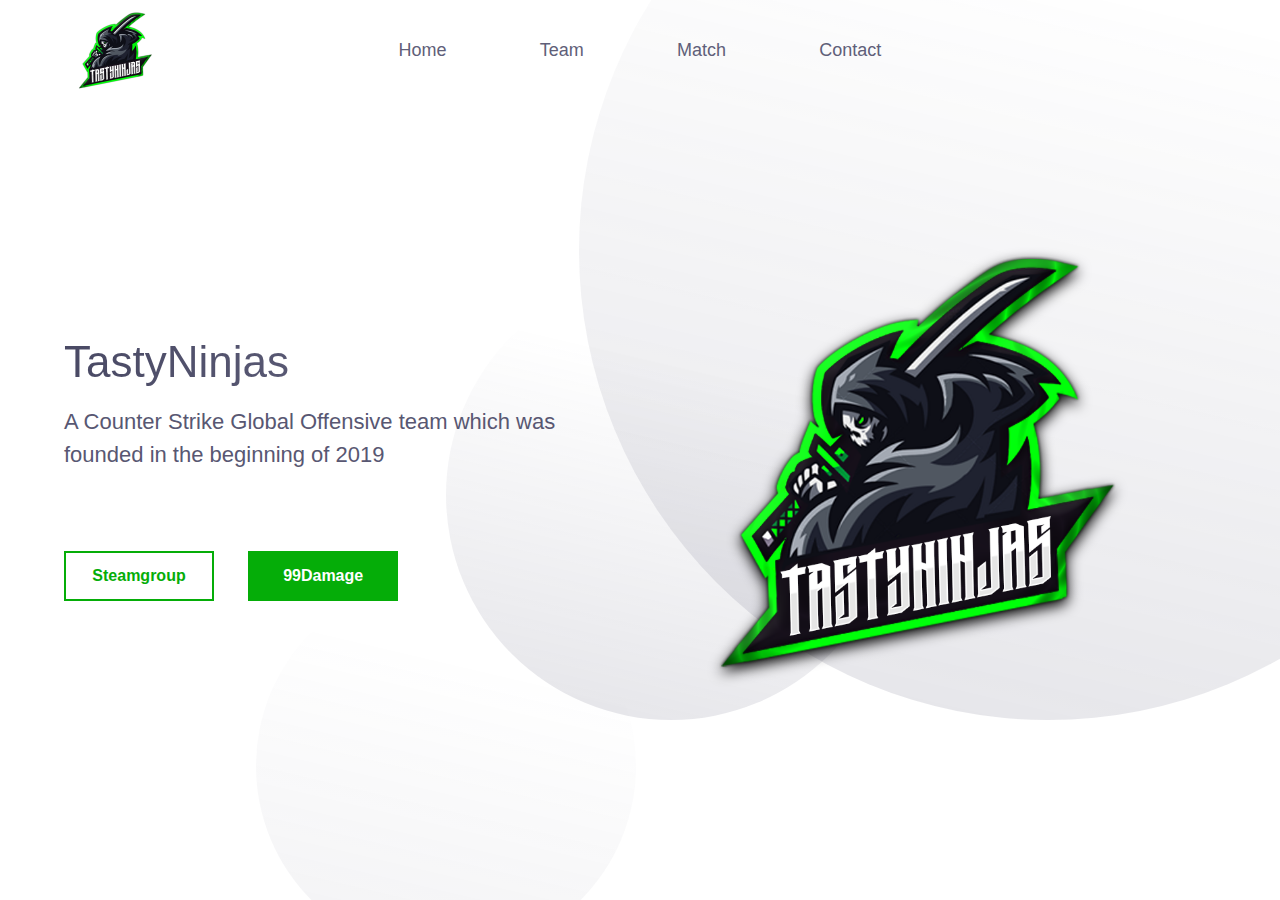
<file: index.html>
<html>

<head>
    <title>TastyNinjas</title>
    <link rel="stylesheet" href="https://www.w3schools.com/w3css/4/w3.css">
    <link rel="stylesheet" href="./style.css">
    <link rel="icon" href="hero.png">

</head>

<body>
    <header>
        <div class="logo-container">
            <img class="logo" src="hero.png" alt="">
        </div>
        <nav>
            <ul class="nav-links">
                <li><a class="nav-link" href="index.html">Home</a></li>
                <li><a class="nav-link" href="team.html">Team</a></li>
                <li><a class="nav-link" href="match.html">Match</a></li>
                <li><a class="nav-link" href="kontakt.html">Contact</a></li>
            </ul>

        </nav>
        <div class="cart">

        </div>
    </header>
    <main>
        <section class="presentation">
            <div class="introduction">
                <div class="intro-text">
                    <h1>TastyNinjas</h1>
                    <p>
                        A Counter Strike Global Offensive team which was founded in the beginning of 2019

                    </p>
                </div>
                <div class="cta">
                    <button class="cta-steamgroup"
                    onclick="window.open('https://steamcommunity.com/groups/tastyninjasesport')">Steamgroup</button>
                    <button class="cta-99damage"
                    onclick="window.open('https://csgo.99damage.de/de/leagues/teams/44271-tastyninjas');">99Damage</button>
                </div>
            </div>
            <div class="cover">
                <img src="./hero.png" alt="Logo">
            </div>



            <img class="big-circle" src="./img/big-eclipse.svg" alt="">
            <img class="mid-circle" src="./img/mid-eclipse.svg" alt="">
            <img class="small-circle" src="./img/small-eclipse.svg" alt="">

    </main>
</body>

</html>
</file>
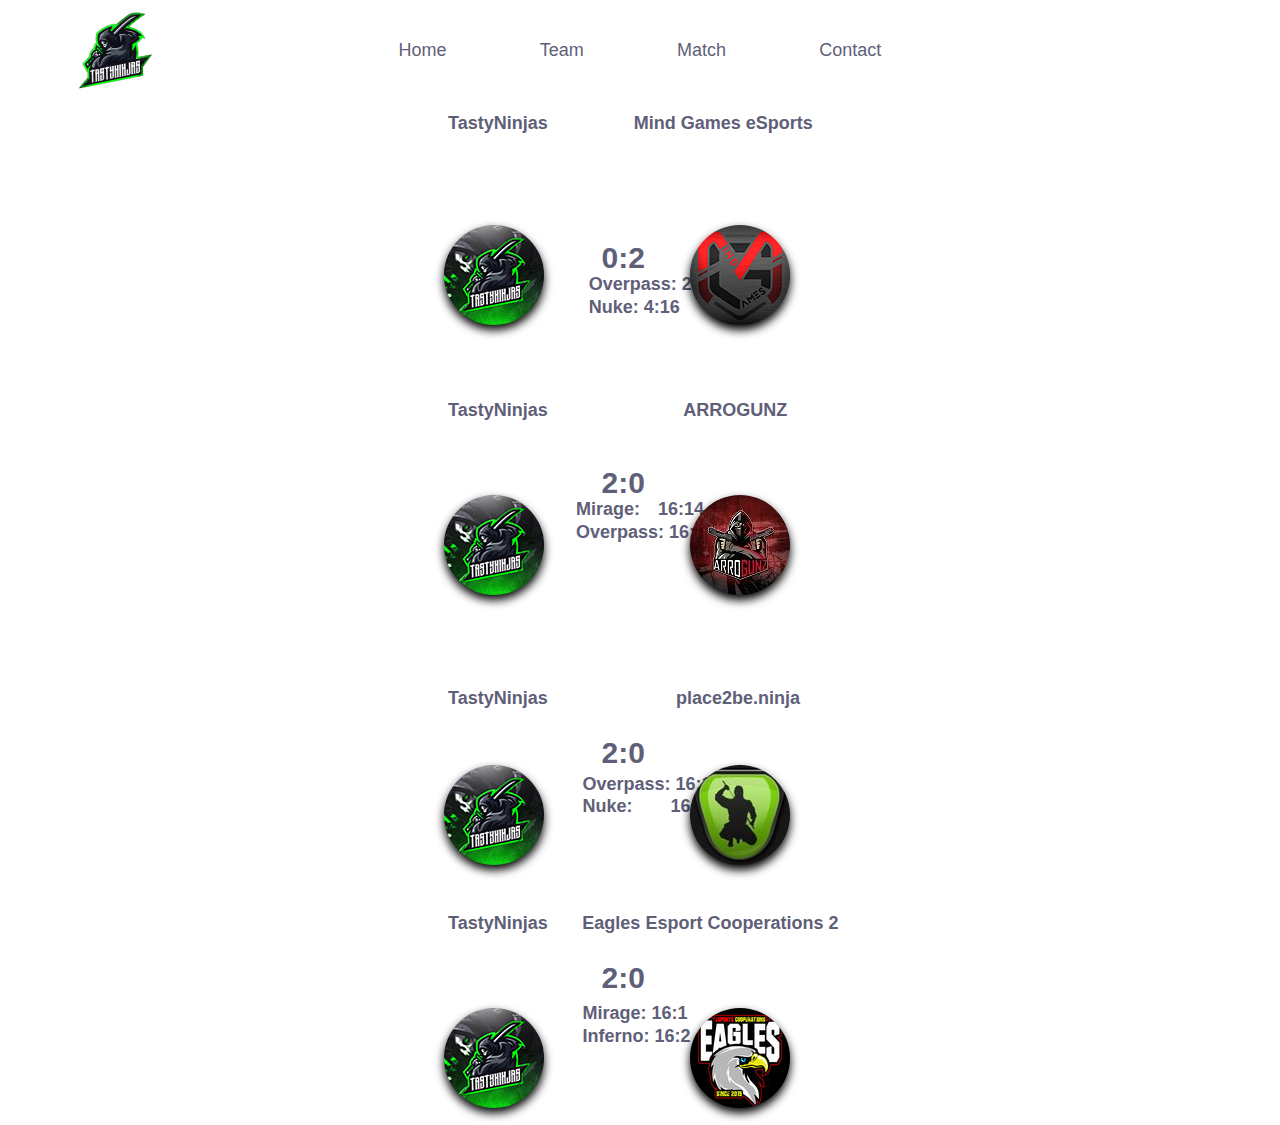
<file: match.html>
<html>

<head>
    <title>TastyNinjas</title>
    <link rel="stylesheet" href="https://www.w3schools.com/w3css/4/w3.css">
    <link rel="stylesheet" href="./match.css">
    <link rel="icon" href="hero.png">

</head>

<body>
    <header>
        <div class="logo-container">
            <img class="logo" src="hero.png" alt="">
        </div>
        <nav>
            <ul class="nav-links">
                <li><a class="nav-link" href="index.html">Home</a></li>
                <li><a class="nav-link" href="team.html">Team</a></li>
                <li><a class="nav-link" href="match.html">Match</a></li>
                <li><a class="nav-link" href="kontakt.html">Contact</a></li>
            </ul>

        </nav>
        <div class="cart">

        </div>
    </header>

    <main>
        <!--Upcomming Game-->
        <section class="Match">
            <div class="Team-names">
                <div class="team-text1">
                    <h2 class="TastyNinjas">TastyNinjas</h2>
                    <h2 class="MindGameseSports">Mind Games eSports</h2>
                    <h1 class="ergebniss">0:2</h1>
                    <h3 class="map A">Overpass: 2:16</h3>
                    <h3 class="map B">Nuke: 4:16</h3>
                </div>
            </div>


            <div class="Teamlogos">
                <img class="MINDGAMES-logo Teamlogo" src="./Teams/MindGames.png" alt="">
                <img class="TastyNinjas1-logo Teamlogo" src="./Teams/TastyNinjasnew.png" alt="">

            </div>
            <!--Game-->
            <div class="Team-names">
                <div class="team-text">
                    <h2 class="TastyNinjas2">TastyNinjas</h2>
                    <h2 class="ARROGUNZ">ARROGUNZ</h2>
                    <h1 class="ergebnissh">2:0</h1>
                    <h3 class="map AA">Mirage:&emsp;16:14</h3>
                    <h3 class="map BB">Overpass: 16:8</h3>
                </div>
            </div>
            

            <div class="Teamlogos">
                <img class="ARROGUNZ-logo Teamlogo1" src="./Teams/ARROGUNZ.jpg" alt="">
                <img class="TastyNinjas-logo Teamlogo1" src="./Teams/TastyNinjasnew.png" alt="">

            </div>
            <!--Game-->
            <div class="Team-names">
                    <div class="team-text">
                        <h2 class="TastyNinjas3">TastyNinjas</h2>
                        <h2 class="place2beninja">place2be.ninja</h2>
                        <h1 class="ergebnisshh">2:0</h1>
                        <h3 class="map AAA">Overpass: 16:12</h3>
                        <h3 class="map BBB">Nuke:&emsp;&nbsp;&nbsp;&nbsp;&nbsp;16:12</h3>
                    </div>
                </div>

                <div class="Teamlogos">
                    <img class="place2beninja-logo Teamlogo1" src="./Teams/place2beninja.jpg" alt="">
                    <img class="TastyNinjas2-logo Teamlogo1" src="./Teams/TastyNinjasnew.png" alt="">
    
                </div>
                <div class="Team-names">
                    <div class="team-text">
                        <h2 class="TastyNinjas4">TastyNinjas</h2>
                        <h2 class="eagleEsport">Eagles Esport Cooperations 2</h2>
                        <h1 class="ergebnisshhh">2:0</h1>
                        <h3 class="map AAAA">Mirage: 16:1</h3>
                        <h3 class="map BBBB">Inferno: 16:2</h3>
                    </div>
                </div>

                <div class="Teamlogos">
                    <img class="eagleEsport-logo Teamlogo1" src="./Teams/Eagles Esport.jpg" alt="">
                    <img class="TastyNinjas3-logo Teamlogo1" src="./Teams/TastyNinjasnew.png" alt="">
    
                </div>



        </section>
    </main>
</body>
</file>
<file: style.css>
* {
    margin: 0px;
    padding: 0px;
    box-sizing: border-box;
}

body {
    font-family: 'Poppins', sans-serif;
}

header {

    display: flex;
    width: 90%;
    margin: auto;
    align-items: center;
}
.logo {
    height: 100px;
    width: 100px;
}

.logo-container,.nav-links,.cart {
    display: flex;
}

.logo-container {

    height: 100%;
    flex: 1;
}
.cart{
    flex: 1;
}
nav {
    flex: 2;
}

.nav-links {
    justify-content: space-around;
    list-style: none;
}

.nav-link {
    margin-left: 20px;
    margin-right: 20px;
    color: #5f5f79;
    font-size: 18px;
    text-decoration: none;
}
.nav-link:hover {
    color: #32323f;
}

.presentation {
    display: flex;
    width: 90%;
    margin: auto;
    min-height: 80vh;
    align-items: center;
}

.introduction {
    flex: 1;

}
.intro-text h1{
    font-size: 44px;
    font-weight: 500;
    background: linear-gradient(to right, #494964, #6f6f89);
    -webkit-background-clip: text;
    -webkit-text-fill-color: transparent;
}

.intro-text p {
    margin-top: 5px;
    font-size: 22px;
    color: #585772;
}
.cover {
    flex: 1;
}

.cover img {
    height: 60vh;
    filter: drop-shadow(0px 5px 7px black);
    animation: drop 1.5s ease;
}

/*Buttons*/
.cta {
    padding: 50px 0px 0px 0px;
}
.cta-99damage {
    border: 0;
    font-weight: 700;
    color: white;
    background: #05ad08;
    width: 150px;
    height: 50px;
    cursor: pointer;
    font-size: 16px;
    text-decoration: none;
    font-family: 'Poppins', sans-serif;
    margin: 30px 0px 0px 30px;

}
.cta-steamgroup {
    font-weight: 700;
    border: 2px solid #05ad08;
    background: transparent;
    color: #05ad08;
    width: 150px;
    height: 50px;
    cursor: pointer;
    font-size: 16px;
    font-family: 'Poppins', sans-serif;
    text-decoration: none;
}

.big-circle {
    position: absolute;
    top: 0px;
    right: 0px;
    z-index: -1;
    opacity: 0.3;
    height: 80%;
}
.mid-circle {
    position: absolute;
    top: 30%;
    right: 30%;
    z-index: -1;
    height: 50%;;
    opacity: 0.5;
}
.small-circle {
    position: absolute;
    bottom: 0%;
    left: 20%;
    z-index: -1;
    opacity: 0.5;
}
.picture-select {
    width: 15%;
    display: flex;
    justify-content: space-around;
    position: absolute;
    right: 27.5%;
    bottom: 20%;
}
@keyframes drop {
    0% {
        opacity: 0;
        transform: translateY(-80px);
    }
    100% {
        opacity: 1;
        transform: translateY(0px);
    }
}

@media screen and (max-width: 1024px) {
    .presentation {
        flex-direction: column;
    }
    .introduction {
        margin-top: 5vh;
        text-align: center;
    }

    .intro-text h1 {
        font-size: 30px;
    }
    .intro-text p {
        font-size: 18px;
    }

    .cta {
        padding: 10px 0px 0px 0px;
    }
    .small-circle {
        opacity: 0;
    }
}
</file>
<file: match.css>
* {
    margin: 0px;
    padding: 0px;
    box-sizing: border-box;
}

body {
    font-family: 'Poppins', sans-serif;
}

header {

    display: flex;
    width: 90%;
    margin: auto;
    align-items: center;
}
.logo {
    height: 100px;
    width: 100px;
}

.logo-container,.nav-links,.cart {
    display: flex;
}

.logo-container {

    height: 100%;
    flex: 1;
}
.cart{
    flex: 1;
}
nav {
    flex: 2;
}

.nav-links {
    justify-content: space-around;
    list-style: none;
}

.nav-link {
    margin-left: 20px;
    margin-right: 20px;
    color: #5f5f79;
    font-size: 18px;
    text-decoration: none;
}
.nav-link:hover {
    color: #32323f;
}
main {
    margin:0;
    padding: 0;
}
.Match {
    width: 90%;
    margin: auto;
}
.team-names1 {
    padding: 50px 0px 0px 0px;
    text-align: center;
    width: 90%;
    height: 100%;
}
.team-names {
    width: 90%;
}

.team-text h1 {
    text-align: center;
    color: #5f5f79;
    position: absolute;
    display: flex;
    font-size: 30px;
    font-weight: bold;
}
.team-text h2 {
    color: #5f5f79;
    position: absolute;
    display: flex;
    font-size: 18px;
    font-weight: bold;
}
.team-text1 h1 {
    text-align: center;
    color: #5f5f79;
    position: absolute;
    display: flex;
    font-size: 30px;
    font-weight: bold;
}
.team-text1 h2 {
    color: #5f5f79;
    position: absolute;
    display: flex;
    font-size: 18px;
    font-weight: bold;
}


.TastyNinjas {
    left: 35%;
}
.TastyNinjas2 {
    left: 35%;
    top: 43%;
}
.TastyNinjas3 {
    left: 35%;
    top: 75%;
}
.TastyNinjas4 {
    left: 35%;
    top: 100%;
}

.eagleEsport {
    right: 34.5%;
    top: 100%;

}
.place2beninja {
    right: 37.5%;
    top: 75%;
}
.ARROGUNZ {
    right: 38.5%;
    top: 43%;
}
.MindGameseSports {
    right: 36.5%;
}
.ergebniss {
    top: 25%;
    left: 47%;
}
.ergebnissh {
    top: 50%;
    left: 47%;
}
.ergebnisshh {
    top: 80%;
    left: 47%;
}
.ergebnisshhh {
    top: 105%;
    left: 47%;
}
.Teamlogos,.Teamlogos1 {
    height: 100%;
    width: 90%;
    display: flex;
}


.Teamlogos {
    width: 90%;
    margin: auto;
    position: absolute;
    top: 25%;
}
.Teamlogos1 {
    width: 90%;
    margin: auto;
    position: absolute;
    top: 40%;
}

.Teamlogos img {
    filter: drop-shadow(0px 5px 5px black);
    animation: drop 1.5s ease;
}

.Teamlogo {
    position: absolute;
    border-radius: 50%;
}

.Teamlogo1 {
    position: absolute;
    border-radius: 50%;
}

.eagleEsport-logo {
    right: 37%;
    top: 87%;

}
.place2beninja-logo {
    right: 37%;
    top: 60%;
}
.ARROGUNZ-logo {
    right: 37%;
    top: 30%;
}
.MINDGAMES-logo {
    right: 37%;
}


.TastyNinjas-logo {
    left: 33%;
    
}
.TastyNinjas1-logo {
    left: 33%;
    top: 30%;
}
.TastyNinjas2-logo {
    left: 33%;
    top: 60%;
}
.TastyNinjas3-logo {
    left: 33%;
    top: 87%;
}

.map {
    color: #5f5f79;

    font-weight: bolder;
    position: absolute;
    left: 46%;
    font-size: 18px;
}
.A {
    top: 29%;
    left: 46%;
}
.B {
    top: 31.5%;
    left: 46%;
}
.AA {
    top: 54%;
    left: 45%
}
.BB {
    top: 56.5%;
    left: 45%
}
.AAA {
    top: 84.5%;
    left: 45.5%;
}
.BBB {
    top: 87%;
    left: 45.5%;
}
.AAAA {
    top: 110%;
    left: 45.5%;
}
.BBBB {
    top: 112.5%;
    left: 45.5%;
}

@keyframes drop {
    0% {
        opacity: 0;
        transform: translateY(-80px);
    }
    100% {
        opacity: 1;
        transform: translateY(0px);
    }
}
</file>
